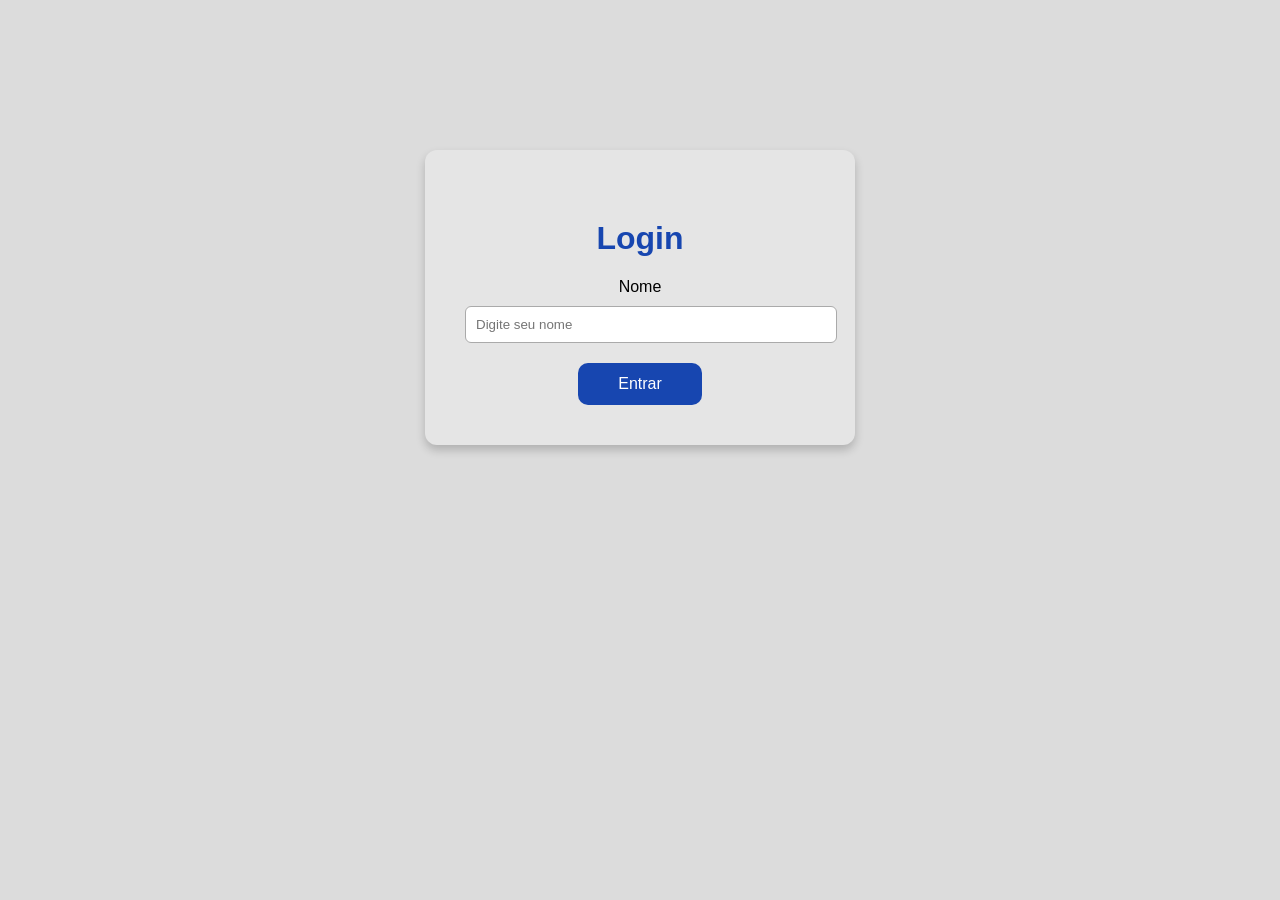
<file: index.html>
<!DOCTYPE html>
<html>
<head>
    <title>Login</title>
    <link rel="stylesheet" href="style.css">
</head>
<body>

<div class="login-container">
    <h1>Login</h1>
    <label>Nome</label>
    <input type="text" placeholder="Digite seu nome">
    <br>
    <a href="menu.html">
        <button>Entrar</button>
    </a>
</div>

</body>
</html>
</file>
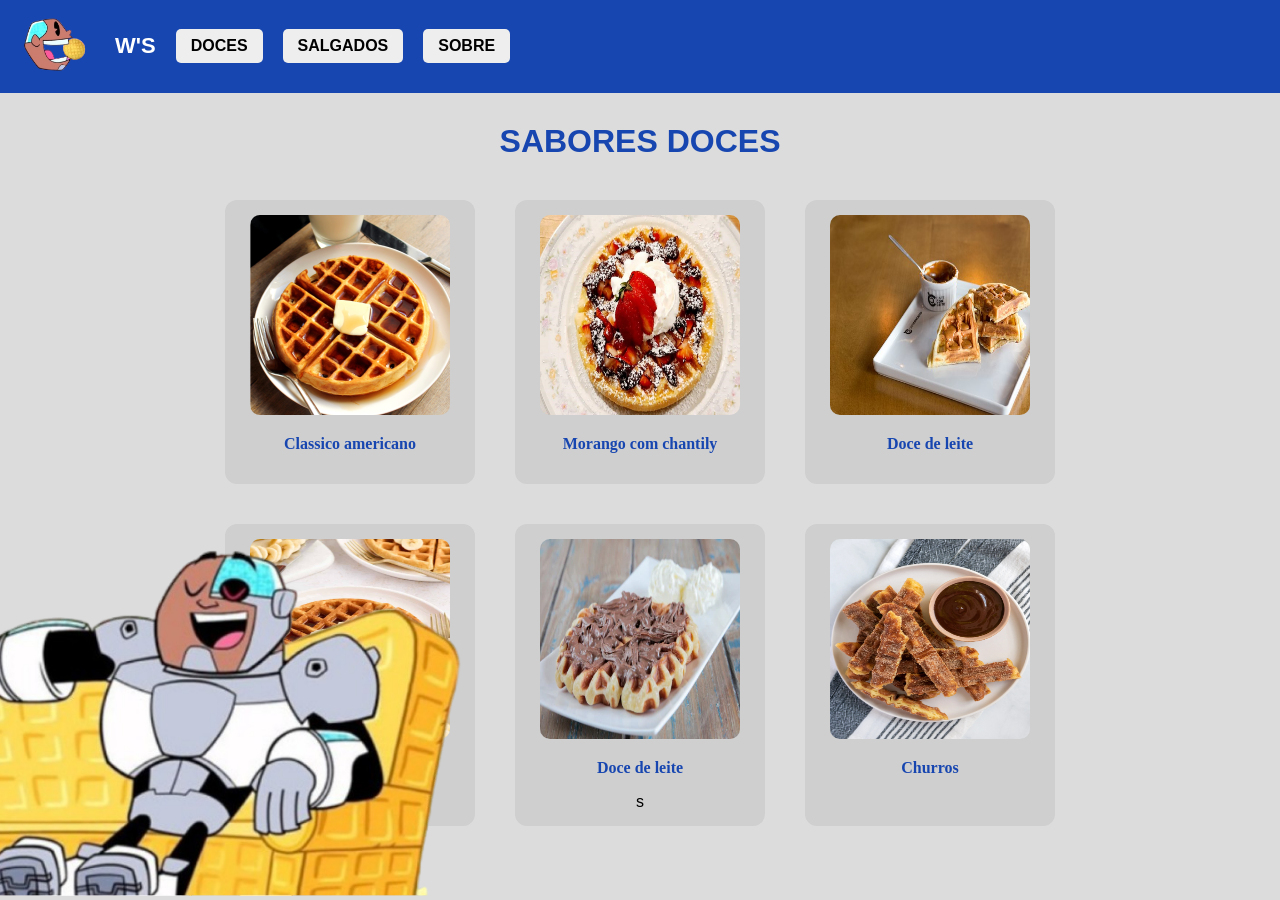
<file: doces.html>
<!DOCTYPE html>
<html>
<head>
    <title>Doces</title>
    <link rel="stylesheet" href="style.css">
</head>
<body>

<nav>
    <div class="logo">
        <img src="img/cybor2.png" alt="">
    </div>
    <div class="logop">W'S </div>
    <a href="doces.html">DOCES</a>
    <a href="salgados.html">SALGADOS</a>
    <a href="sobre.html">SOBRE</a>
</nav>

<h1>SABORES DOCES</h1>


<div class="canto-imagem">
    <img src="img/cybo1.png" alt="">
</div>
<div class="cards">
    <div class="card">
        <img src="img/sbd1.jpg">
        <p>Classico americano</p>
    </div>

    <div class="card">
        <img src="img/sbd2.jpg">
        <p>Morango com chantily</p>
    </div>

    <div class="card">
        <img src="img/sbd3.jpg">
        <p>Doce de leite</p>
    </div>

    <div class="card">
        <img src="img/sbd4.jpg">
        <p>Banana</p>
    </div>
    <div class="card">
        <img src="img/sb5.png">
        <p>Doce de leite</p>
 s
    </div>

    <div class="card">
        <img src="img/sbd6.png.png">
        <p>Churros</p>
    </div>
</div>
</div>



</body>
</html>
</file>
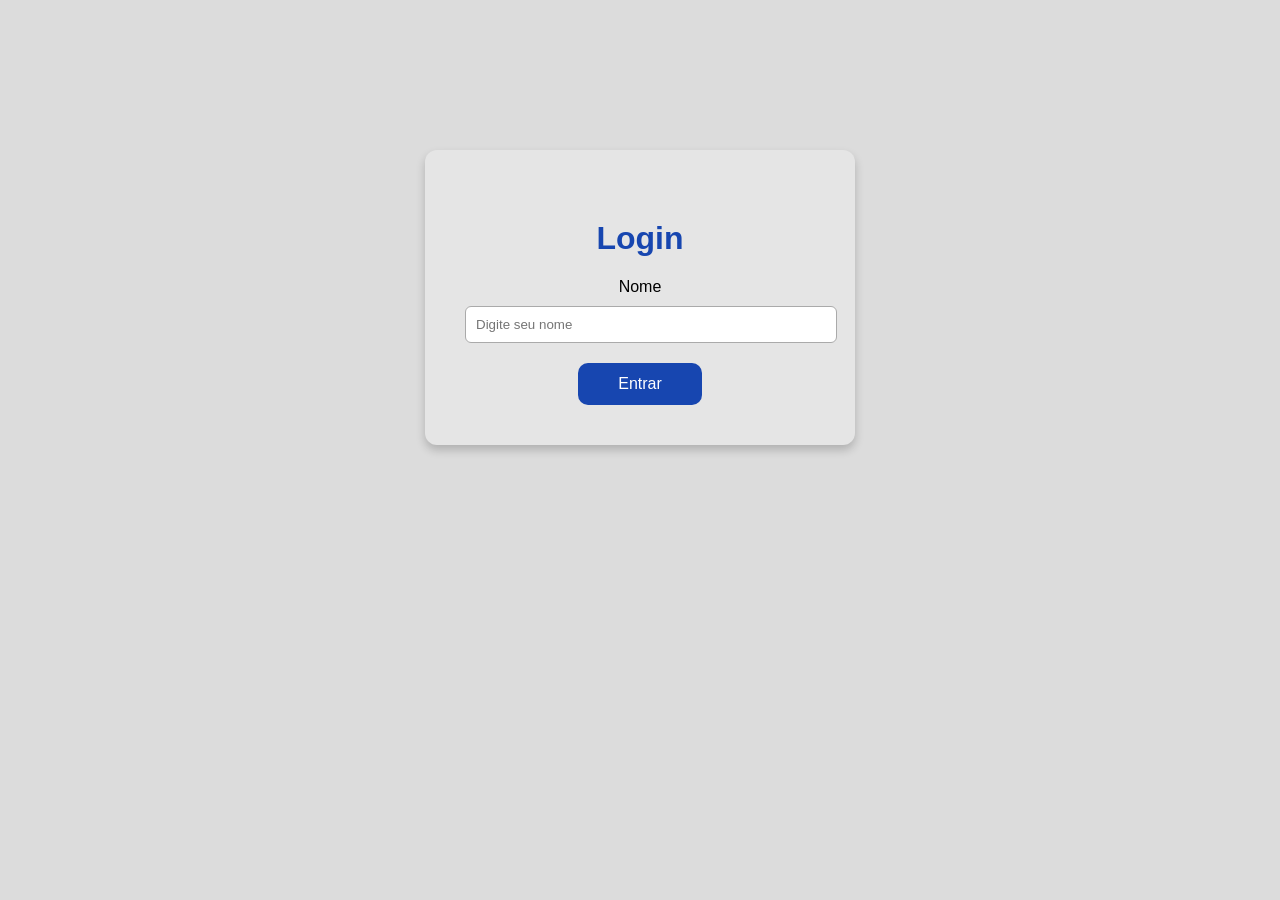
<file: login.html>
<!DOCTYPE html>
<html>
<head>
    <title>Login</title>
    <link rel="stylesheet" href="style.css">
</head>
<body>

<div class="login-container">
    <h1>Login</h1>
    <label>Nome</label>
    <input type="text" placeholder="Digite seu nome">
    <br>
    <a href="index.html">
        <button>Entrar</button>
    </a>
</div>

</body>
</html>
</file>
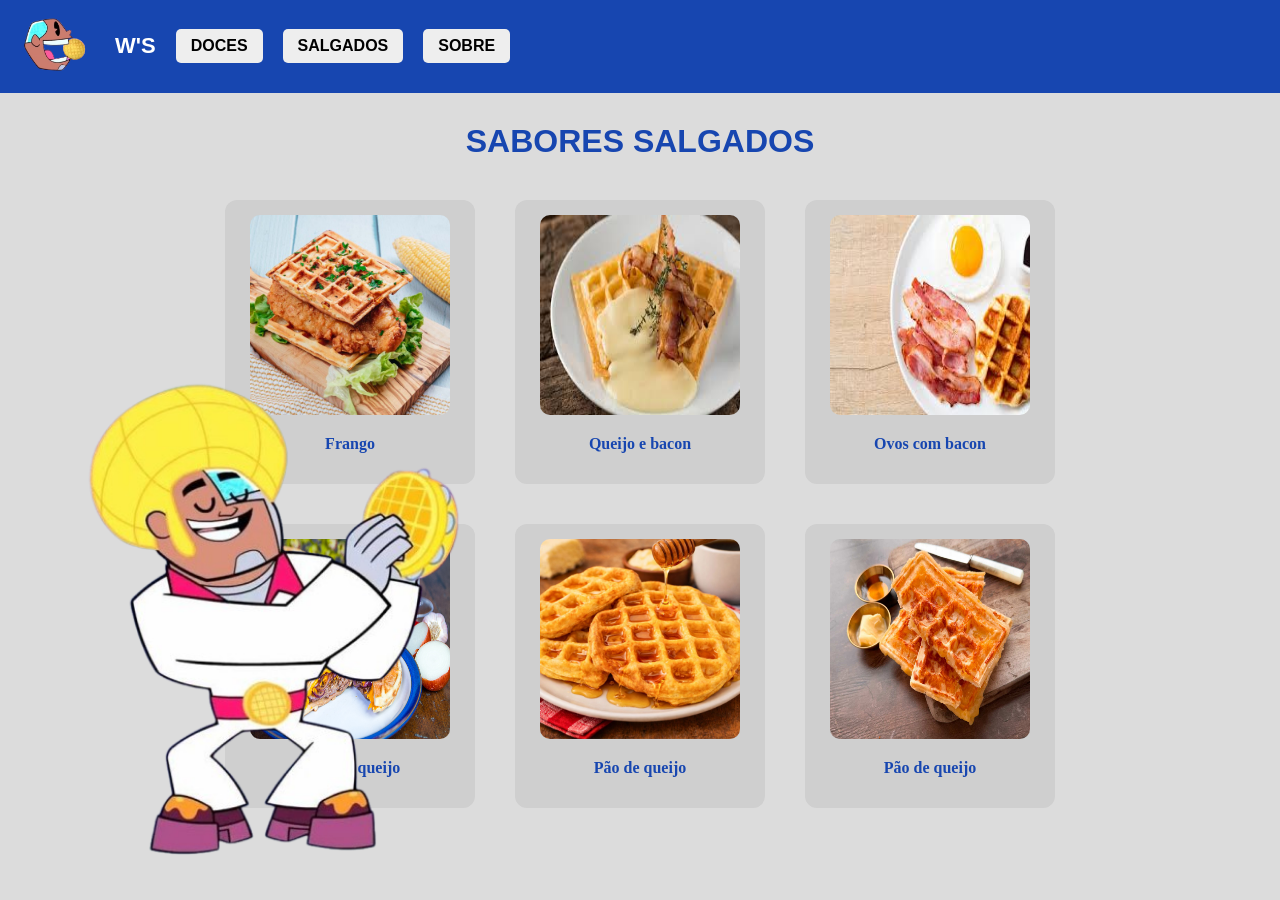
<file: salgados.html>
<!DOCTYPE html>
<html>
<head>
    <title>Salgados</title>
    <link rel="stylesheet" href="style.css">
</head>
<body>

<nav>
    <div class="logo">
        <img src="img/cybor2.png" alt="">
    </div>
    <div class="logop">W'S </div>
    <a href="doces.html">DOCES</a>
    <a href="salgados.html">SALGADOS</a>
    <a href="sobre.html">SOBRE</a>
</nav>

<h1>SABORES SALGADOS</h1>

<div class="canto-imagem">
    <img src="img/cybor3.png" alt="">
</div>

<div class="cards">
    <div class="card">
        <img src="img/ss1.jpg">
        <p>Frango</p>
    </div>

    <div class="card">
        <img src="img/ss2.jpg">
        <p>Queijo e bacon</p>
    </div>

    <div class="card">
        <img src="img/ss3.jpg">
        <p>Ovos com bacon</p>
    </div>

    <div class="card">
        <img src="img/ss4.jpg">
        <p>Carne e queijo</p>
    </div>

    <div class="card">
        <img src="img/ss5.jpg">
        <p>Pão de queijo</p>
    </div>

    <div class="card">
        <img src="img/ss6.jpg">
        <p>Pão de queijo</p>
    </div>
</div>

</body>
</html>
</file>
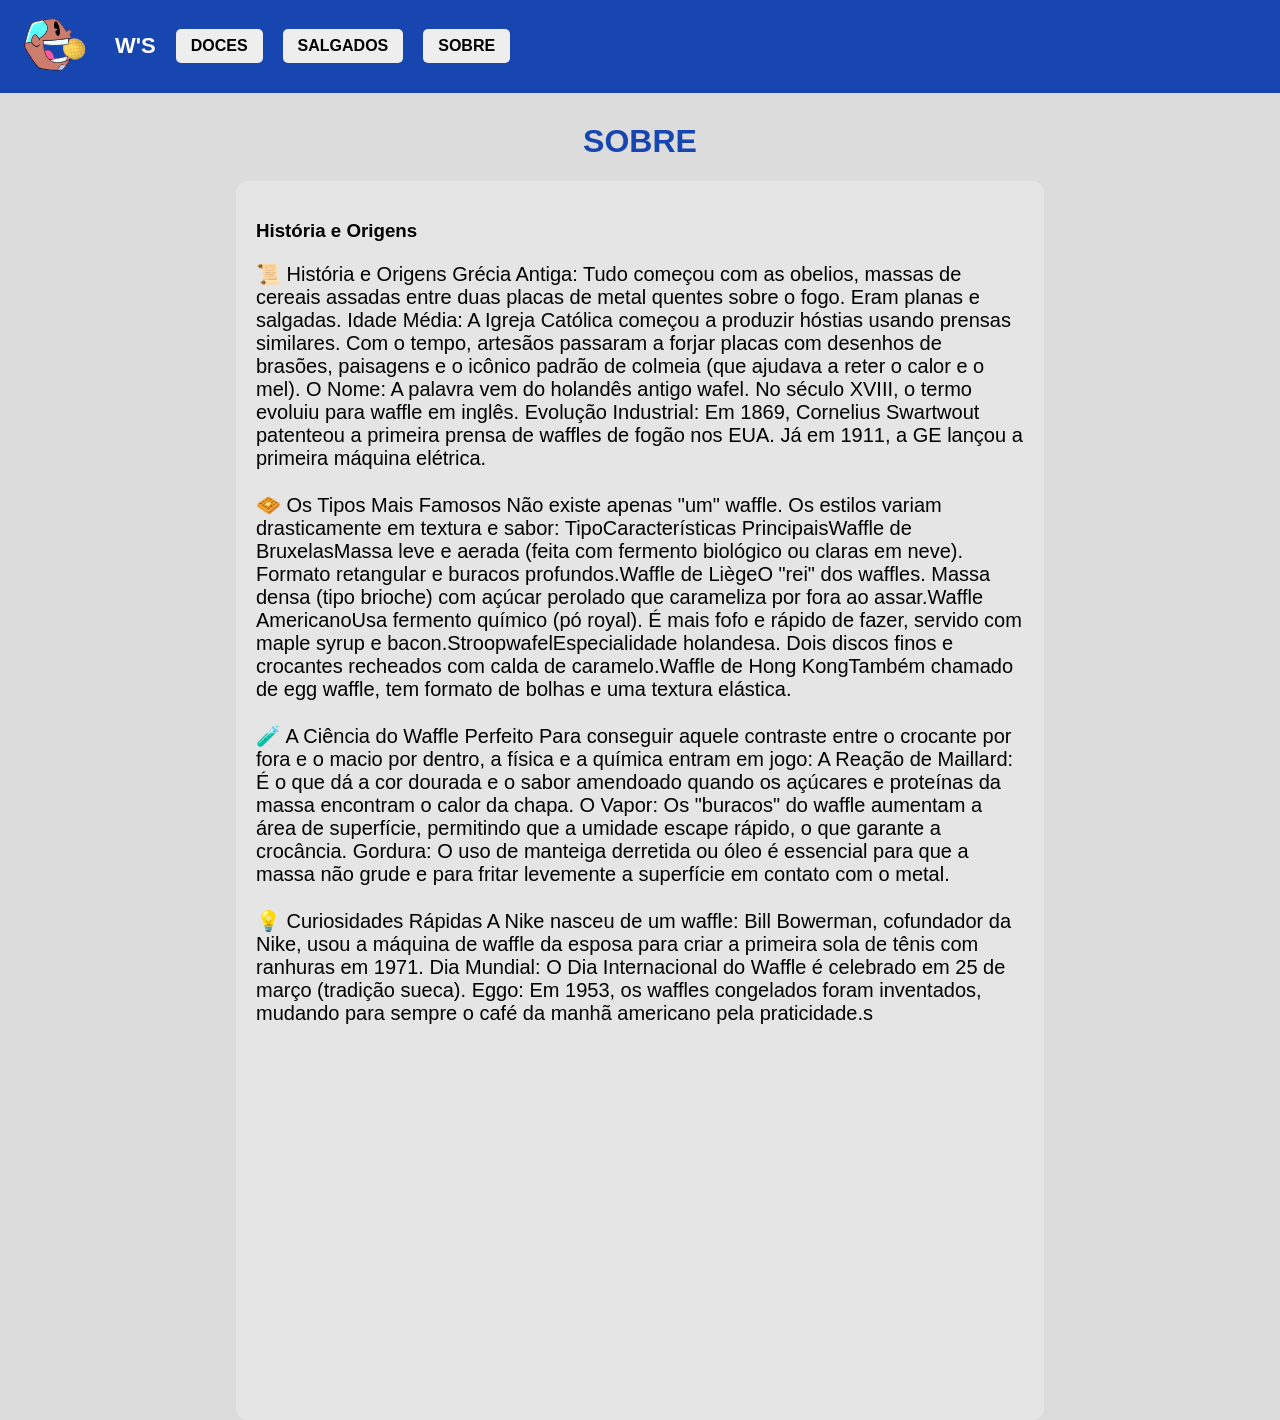
<file: sobre.html>
<!DOCTYPE html>
<html>
<head>
    <title>Sobre</title>
    <link rel="stylesheet" href="style.css">
</head>
<body>

<nav>
    <div class="logo">
        <img src="img/cybor2.png" alt="">
    </div>
    <div class="logop">W'S </div>
    <a href="doces.html">DOCES</a>
    <a href="salgados.html">SALGADOS</a>
    <a href="sobre.html">SOBRE</a>
</nav>

<h1>SOBRE</h1>

<div style="width: 60%; margin: auto; background: #e5e5e5; padding: 20px; border-radius: 12px; text-align: left;">
    <h3>História e Origens</h3>
<p class="sobrep">
    📜 História e Origens
Grécia Antiga: Tudo começou com as obelios, massas de cereais assadas entre duas placas de metal quentes sobre o fogo. Eram planas e salgadas.
Idade Média: A Igreja Católica começou a produzir hóstias usando prensas similares. Com o tempo, artesãos passaram a forjar placas com desenhos de brasões, paisagens e o icônico padrão de colmeia (que ajudava a reter o calor e o mel).
O Nome: A palavra vem do holandês antigo wafel. No século XVIII, o termo evoluiu para waffle em inglês.
Evolução Industrial: Em 1869, Cornelius Swartwout patenteou a primeira prensa de waffles de fogão nos EUA. Já em 1911, a GE lançou a primeira máquina elétrica.

<br>
<br>

🧇 Os Tipos Mais Famosos
Não existe apenas "um" waffle. Os estilos variam drasticamente em textura e sabor:
TipoCaracterísticas PrincipaisWaffle de BruxelasMassa leve e aerada (feita com fermento biológico ou claras em neve). Formato retangular e buracos profundos.Waffle de LiègeO "rei" dos waffles. Massa densa (tipo brioche) com açúcar perolado que carameliza por fora ao assar.Waffle AmericanoUsa fermento químico (pó royal). É mais fofo e rápido de fazer, servido com maple syrup e bacon.StroopwafelEspecialidade holandesa. Dois discos finos e crocantes recheados com calda de caramelo.Waffle de Hong KongTambém chamado de egg waffle, tem formato de bolhas e uma textura elástica.

<br>
<br>

🧪 A Ciência do Waffle Perfeito
Para conseguir aquele contraste entre o crocante por fora e o macio por dentro, a física e a química entram em jogo:
A Reação de Maillard: É o que dá a cor dourada e o sabor amendoado quando os açúcares e proteínas da massa encontram o calor da chapa.
O Vapor: Os "buracos" do waffle aumentam a área de superfície, permitindo que a umidade escape rápido, o que garante a crocância.
Gordura: O uso de manteiga derretida ou óleo é essencial para que a massa não grude e para fritar levemente a superfície em contato com o metal.

<br>
<br>

💡 Curiosidades Rápidas
A Nike nasceu de um waffle: Bill Bowerman, cofundador da Nike, usou a máquina de waffle da esposa para criar a primeira sola de tênis com ranhuras em 1971.
Dia Mundial: O Dia Internacional do Waffle é celebrado em 25 de março (tradição sueca).
Eggo: Em 1953, os waffles congelados foram inventados, mudando para sempre o café da manhã americano pela praticidade.s
</p>
<br>
<br>
<iframe style="padding-left: 300px;" width="560" height="315" src="https://www.youtube.com/embed/8HOlXJ2EJxw?si=pwz6x6B2cf6yNfbe&amp;start=1" title="YouTube video player" frameborder="0" allow="accelerometer; autoplay; clipboard-write; encrypted-media; gyroscope; picture-in-picture; web-share" referrerpolicy="strict-origin-when-cross-origin"
  title="YouTube video player" 
  frameborder="0" 
  allow="accelerometer; autoplay; clipboard-write; encrypted-media; gyroscope; picture-in-picture" 
  allowfullscreen>
</iframe>
</div>

</body>
</html>
</file>
<file: style.css>
body {
    margin: 0;
    font-family: Arial, Helvetica, sans-serif;
    background-color: #dcdcdc;
    text-align: center;
}

/* NAVBAR */
nav {
    background-color: #1746b0;
    padding: 15px;
    display: flex;
    align-items: center;
    gap: 20px;
}

.logop {
    color: white;
    font-size: 22px;
    font-weight: bold;

}

.logo img{
    width: 80px;
}

nav a {
    text-decoration: none;
    background-color: #eee;
    padding: 8px 15px;
    border-radius: 5px;
    color: black;
    font-weight: bold;
}

nav a:hover {
    background-color: #ccc;
}

/* TITULOS */
h1 {
    color: #1746b0;
    margin-top: 30px;
}

/* BOTÕES GRANDES */
.big-buttons {
    margin-top: 80px;
}

.big-buttons a {
    display: inline-block;
    background-color: #1746b0;
    color: white;
    padding: 25px 80px;
    margin: 20px;
    border-radius: 12px;
    text-decoration: none;
    font-size: 28px;
    font-weight: bold;
}

/* CARDS */
.cards {
    display: grid;
    grid-template-columns: repeat(3, 250px);
    justify-content: center;
    gap: 40px;
    margin-top: 40px;
}

.card {
    background-color: #cfcfcf;
    padding: 15px;
    border-radius: 12px;
}

.card img {
    width: 200px;
    height: 200px;
    border-radius: 10px;
}


.card p {
    font-weight: bold;
    color: #1746b0;

    font-family: 'Segoe UI';
}

.canto-imagem {
            position: absolute;
            bottom: 0px;  /* Distância do fundo */
            left: -20px;    /* Distância da esquerda */
            width: 10px;  /* Largura da imagem */
    height: auto;  /* Altura automática */
    z-index: 10;   /* Para ficar acima do fundo */
        }
        .canto-imagem img{

            width: 500px;  /* Largura da imagem */

        }

/* LOGIN */
.login-container {
    width: 350px;
    background: #e5e5e5;
    margin: 150px auto;
    padding: 40px;
    border-radius: 12px;
    box-shadow: 0px 5px 10px rgba(0,0,0,0.2);
}

.login-container input {
    width: 100%;
    padding: 10px;
    margin: 10px 0 20px;
    border-radius: 6px;
    border: 1px solid #aaa;
}

.login-container button {
    background-color: #1746b0;
    color: white;
    padding: 12px 40px;
    border: none;
    border-radius: 10px;
    font-size: 16px;
    cursor: pointer;
}

.sobrep {
    font-size: 20px;
    font-family: 'Segoe UI', Tahoma, Geneva, Verdana, sans-serif;
}
</file>
